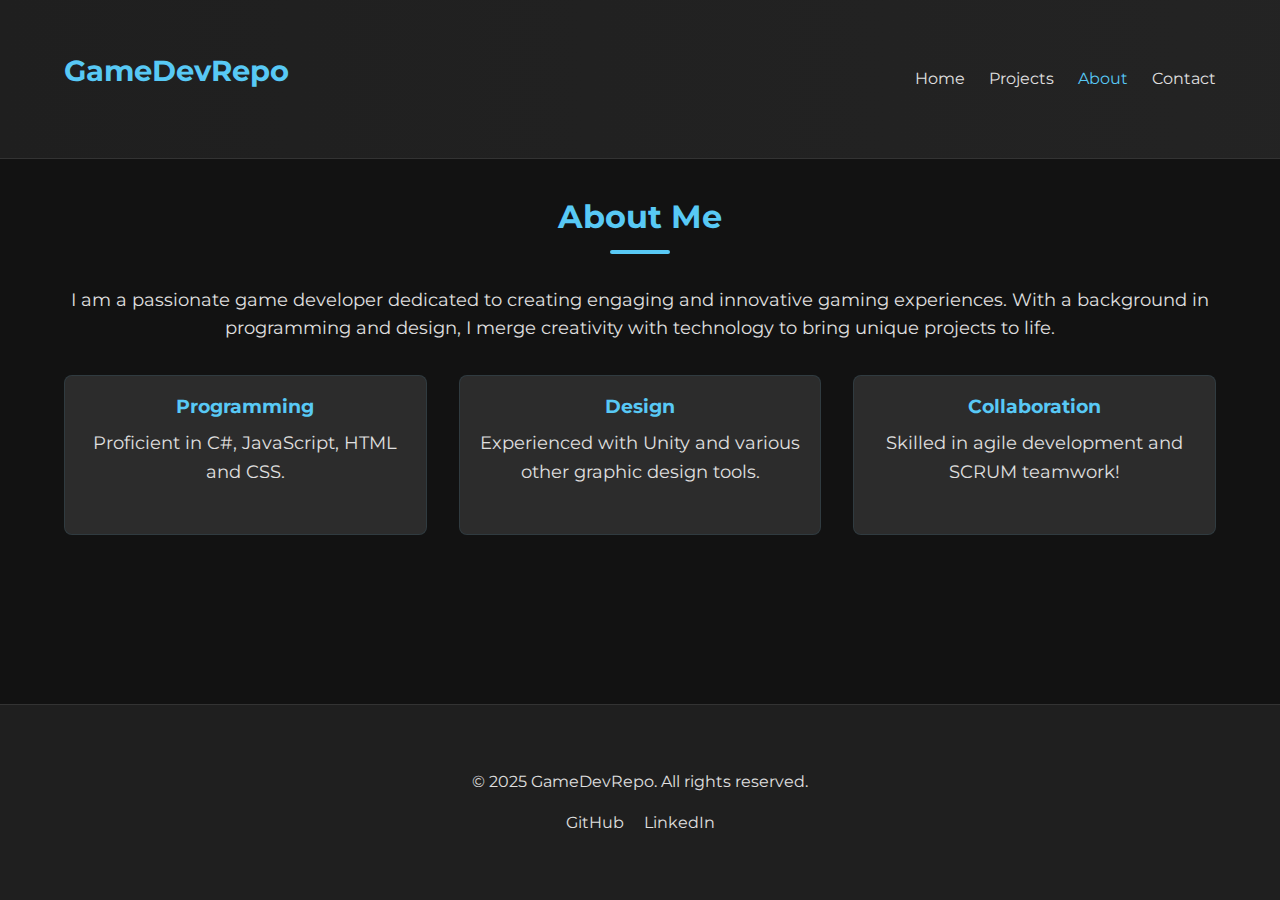
<file: about.html>
<!DOCTYPE html>
<html lang="en">
<head>
  <meta charset="UTF-8" />
  <meta name="viewport" content="width=device-width, initial-scale=1.0" />
  <title>GameDevRepo🐈‍⬛ - About</title>
  <link href="https://fonts.googleapis.com/css2?family=Montserrat:wght@400;700&display=swap" rel="stylesheet" />
  <link rel="icon" href="/images/pfp.png" type="image/png">
  <link rel="stylesheet" href="styles.css" />
</head>
<body>
  <button id="back-to-top" class="back-to-top">↑</button>

  <!-- Header -->
  <header>
    <div class="container header-container">
      <h1 class="logo">GameDevRepo</h1>
      <nav>
        <ul>
          <li><a href="index.html" class="nav-link">Home</a></li>
          <li><a href="projects.html" class="nav-link">Projects</a></li>
          <li><a href="about.html" class="nav-link active">About</a></li>
          <li><a href="contact.html" class="nav-link">Contact</a></li>
        </ul>
      </nav>
    </div>
  </header>

  <!-- About Section -->
  <section id="about">
    <div class="container">
      <h2 class="section-title">About Me</h2>
      <p>
        I am a passionate game developer dedicated to creating engaging and innovative gaming experiences.
        With a background in programming and design, I merge creativity with technology to bring unique projects to life.
      </p>
      <div class="skills">
        <div class="skill">
          <h3>Programming</h3>
          <p>Proficient in C#, JavaScript, HTML and CSS.</p>
        </div>
        <div class="skill">
          <h3>Design</h3>
          <p>Experienced with Unity and various other graphic design tools.</p>
        </div>
        <div class="skill">
          <h3>Collaboration</h3>
          <p>Skilled in agile development and SCRUM teamwork!</p>
        </div>
      </div>
    </div>
  </section>

  <!-- Footer -->
  <footer>
    <div class="container footer-container">
      <p>&copy; 2025 GameDevRepo. All rights reserved.</p>
      <div class="social">
        <a href="https://github.com/S0ra-0-0" target="_blank">GitHub</a>
        <a href="https://www.linkedin.com/in/jasper-van-dongen-a59032388/" target="_blank">LinkedIn</a>
      </div>
    </div>
  </footer>
  <script src="features.js"></script>
</body>
</html>
</file>
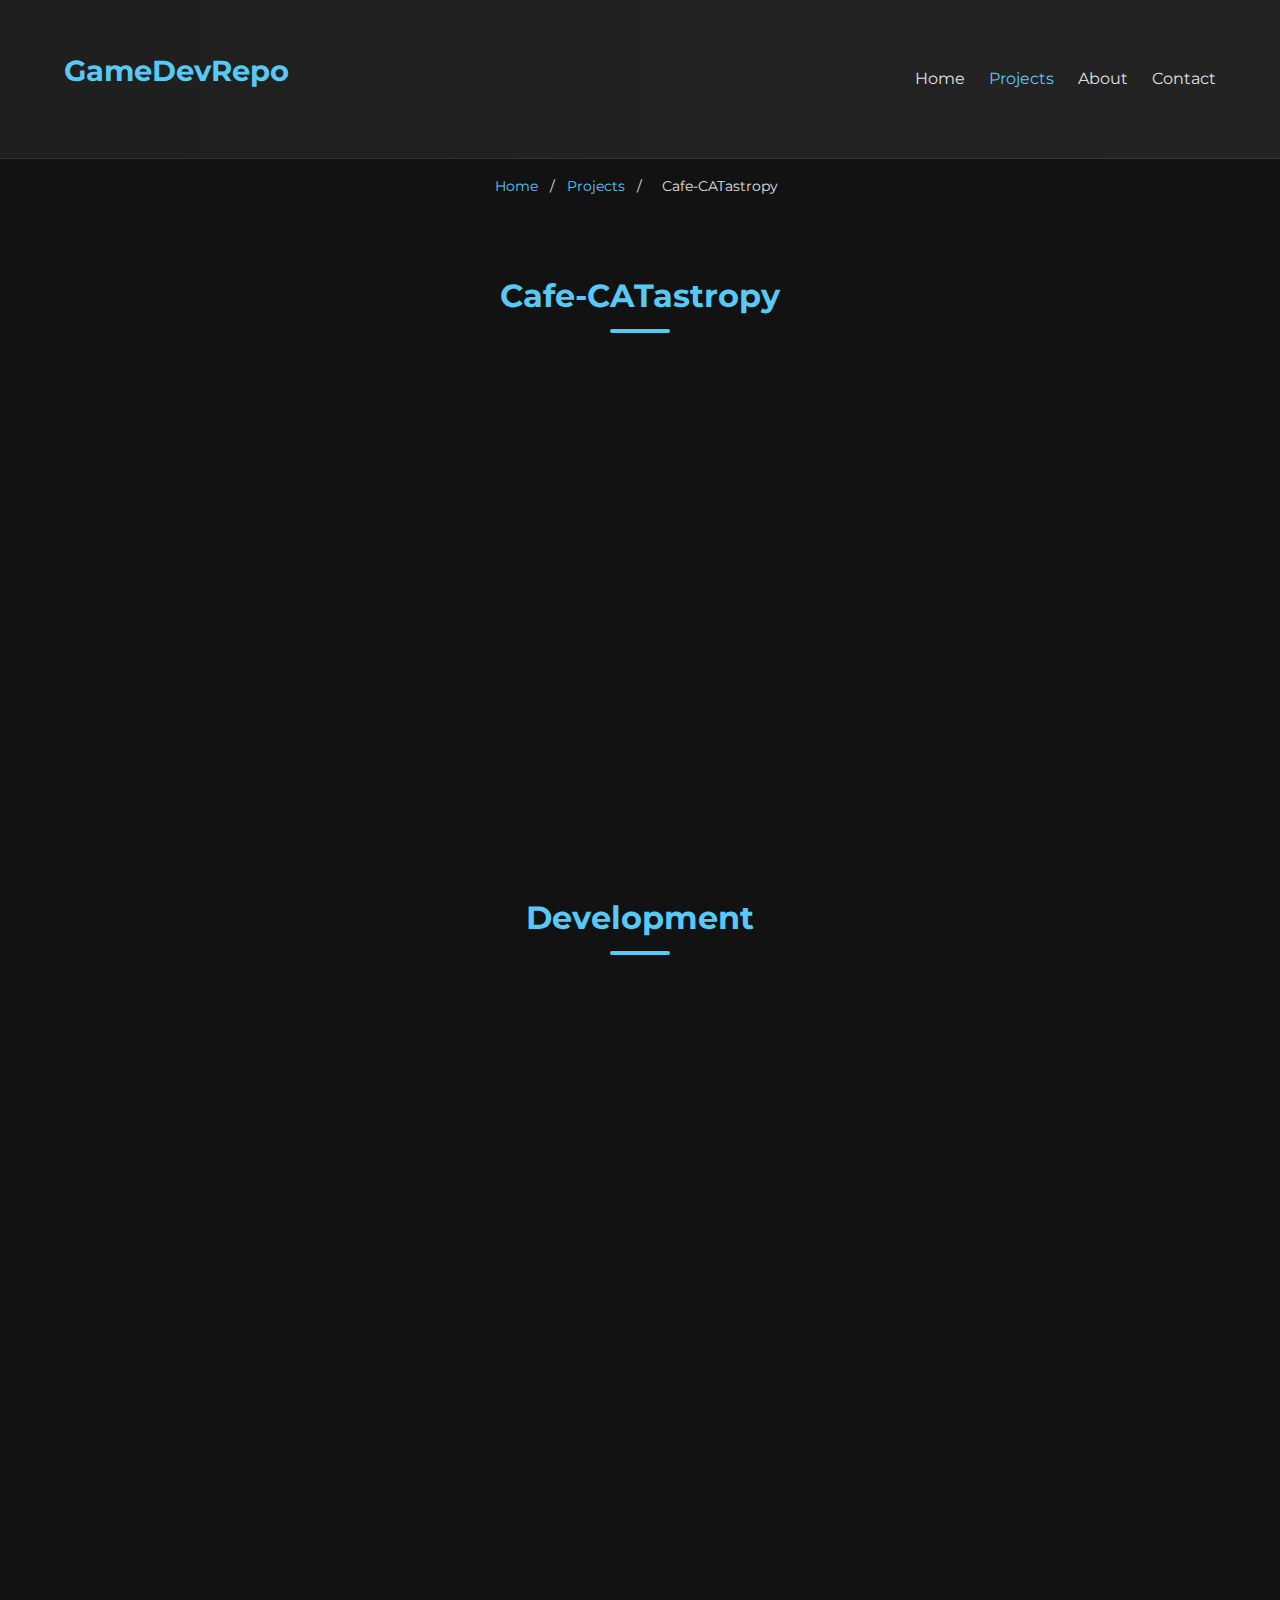
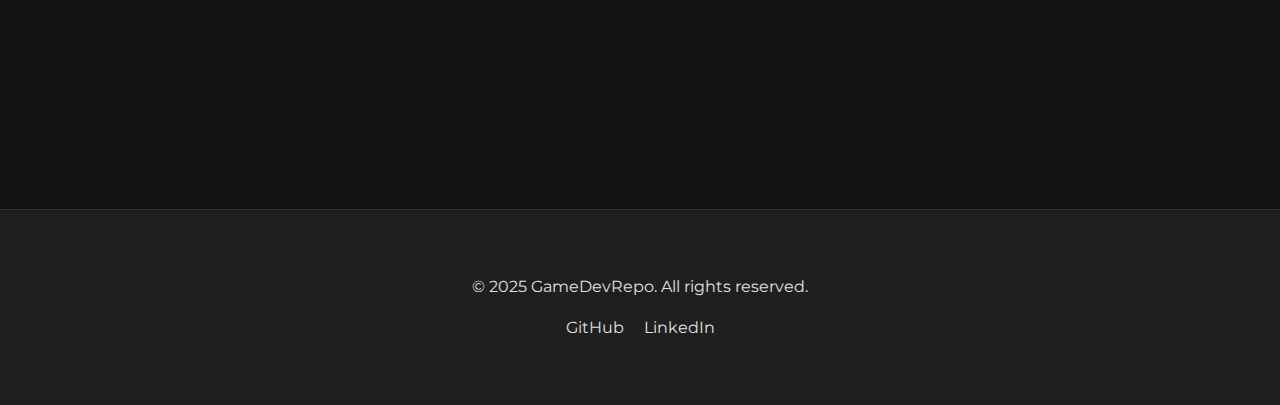
<file: Cat-Catastropy.html>
<!DOCTYPE html>
<html lang="en">
<head>
  <meta charset="UTF-8" />
  <meta name="viewport" content="width=device-width, initial-scale=1.0" />
  <title>Cat-Catastropy</title>
  <link href="https://fonts.googleapis.com/css2?family=Montserrat:wght@400;700&display=swap" rel="stylesheet" />
  <link rel="icon" href="/images/pfp.png" type="image/png">
  <link rel="stylesheet" href="styles.css" />
</head>
<body>
  <button id="back-to-top" class="back-to-top">↑</button>

  <!-- Header -->
  <header>
    <div class="container header-container">
      <h1 class="logo">GameDevRepo</h1>
      <nav>
        <ul>
          <li><a href="index.html" class="nav-link">Home</a></li>
          <li><a href="projects.html" class="nav-link active">Projects</a></li>
          <li><a href="about.html" class="nav-link">About</a></li>
          <li><a href="contact.html" class="nav-link">Contact</a></li>
        </ul>
      </nav>
    </div>
  </header>

  <!-- Breadcrumb -->
  <div class="breadcrumb">
    <a href="index.html">Home</a> <span>/</span> <a href="projects.html">Projects</a> <span>/</span> <span>Cafe-CATastropy</span>
  </div>

  <!-- About Section -->
  <section id="Cafe-CATastropy">
    <div class="container">
      <h2 class="section-title">Cafe-CATastropy</h2>
      <div class="about-content about-grid">
        <div class="about-image" style="overflow:hidden; border-radius:12px;">
          <img src="images/adfasdfa.png" alt="Cafe-CATastropy Screenshot" style="width:100%; height:auto; display:block; object-fit:cover;">
        </div>

        <div class="about-text">
          <h3>Overview</h3>
          <p><strong>Game Title:</strong> Cafe-CATastropy</p>
          <p><strong>Genre:</strong> Local Co-op · Party · Casual</p>
          <p><strong>Team Size:</strong> 2 Developers, 3 Artists</p>
          <p><strong>Description</strong> — A hectic 2-player local co-op inspired by Overcooked. Deliver as many orders as you can before the timer runs out. Work together, manage chaos, and score high!</p>

          <div class="features">
            <h4>Key features</h4>
            <ul class="features-list">
              <li>Local co-op for 2 players</li>
              <li>Unique cats with distinct characteristics</li>
              <li>Multiple kitchen layouts & increasing challenge</li>
              <li>Fast-paced, chaotic gameplay</li>
            </ul>
          </div>

          <div class="links">
            <a class="btn" href="https://mmispot.itch.io/cafe-catastrophy" target="_blank">Play on Itch</a>
            <a class="btn btn-outline" href="https://github.com/S0ra-0-0/Cafe-CATastropy" target="_blank">View on GitHub</a>
          </div>
        </div> <!-- .about-text -->
      </div> <!-- .about-content -->
    </div> <!-- .container -->
  </section>

  <!-- Development / Process Section (full-bleed) -->
  <section id="development" class="full-bleed">
    <div class="dev-inner container">
      <h2 class="section-title">Development</h2>
      <div class="process-grid">
        <article class="process-item">
          <div class="process-image">
            <img src="images/Untitled diagram-2025-12-04-103751.png" alt="Prototyping screenshot">
          </div>
          <div class="process-text">
            <h3>Prototyping & Technical design</h3>
            <p>I started with quick paper and digital prototypes to lock down the core loop: pick up, deliver, and juggle orders under time pressure. Early playtests focused on balancing pace and player roles so two people feel equally involved.</p>

            <p>Key focus areas: rapid iteration, clear feedback, and making failure feel fun. Many features were cut or simplified after prototype sessions to keep the game snappy and easily accessible.</p>
          </div>
        </article>

        <article class="process-item reverse">
          <div class="process-image">
            <img src="images/Cat.png" alt="Tools and workflow screenshot">
          </div>
          <div class="process-text">
            <h3>Custom Cat Movement System</h3>
            <p>I created custom movement system for the Cat Enemies using a combination of Unity's NavMesh for pathfinding and rigidbody physics for smooth movement. This allowed the cats to navigate the kitchen environment intelligently while maintaining a playful and dynamic feel.</p>
            <p>They also have a complex state-machine behind their behavior to keep track of all their different actions.</p>
          </div>
        </article>
      </div>
    </div>
  </section>

  <!-- Footer -->
  <footer>
    <div class="container footer-container">
      <p>&copy; 2025 GameDevRepo. All rights reserved.</p>
      <div class="social">
        <a href="https://github.com/S0ra-0-0" target="_blank">GitHub</a>
        <a href="https://www.linkedin.com/in/jasper-van-dongen-a59032388/" target="_blank">LinkedIn</a>
      </div>
    </div>
  </footer>
  <script src="features.js"></script>
</body>
</html>
</file>
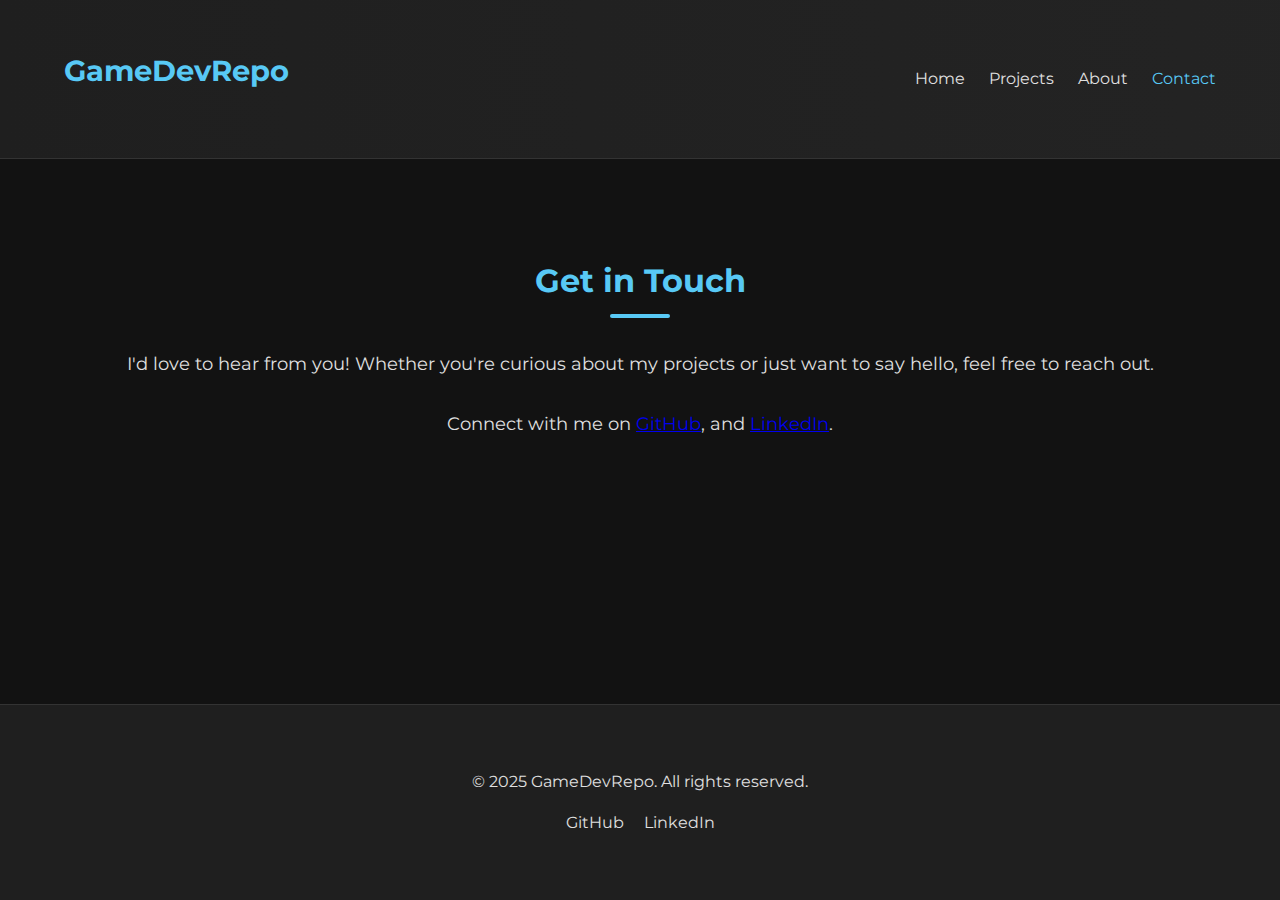
<file: contact.html>
<!DOCTYPE html>
<html lang="en">
<head>
  <meta charset="UTF-8" />
  <meta name="viewport" content="width=device-width, initial-scale=1.0" />
  <title>GameDevRepo🐈‍⬛ - Contact</title>
  <link href="https://fonts.googleapis.com/css2?family=Montserrat:wght@400;700&display=swap" rel="stylesheet" />
  <link rel="icon" href="/images/pfp.png" type="image/png">
  <link rel="stylesheet" href="styles.css" />
</head>
<body>
  <button id="back-to-top" class="back-to-top">↑</button>

  <!-- Header -->
  <header>
    <div class="container header-container">
      <h1 class="logo">GameDevRepo</h1>
      <nav>
        <ul>
          <li><a href="index.html" class="nav-link">Home</a></li>
          <li><a href="projects.html" class="nav-link">Projects</a></li>
          <li><a href="about.html" class="nav-link">About</a></li>
          <li><a href="contact.html" class="nav-link active">Contact</a></li>
        </ul>
      </nav>
    </div>
  </header>

  <!-- Contact Section -->
  <section id="contact">
    <div class="container">
      <h2 class="section-title">Get in Touch</h2>
      <p>
        I'd love to hear from you! Whether you're curious about my projects or just want to say hello, feel free to reach out.
      </p>
      <div class="contact-info">
        <!-- <p><strong>Email:</strong> <a href="mailto:240339@student.glu.nl">240339@student.glu.nl</a></p> -->
      </div>
      <p>
        Connect with me on <a href="https://github.com/S0ra-0-0" target="_blank">GitHub</a>, and <a href="https://www.linkedin.com/in/jasper-van-dongen-a59032388/" target="_blank">LinkedIn</a>.
      </p>
    </div>
  </section>

  <!-- Footer -->
  <footer>
    <div class="container footer-container">
      <p>&copy; 2025 GameDevRepo. All rights reserved.</p>
      <div class="social">
        <a href="https://github.com/S0ra-0-0" target="_blank">GitHub</a>
        <a href="https://www.linkedin.com/in/jasper-van-dongen-a59032388/" target="_blank">LinkedIn</a>
      </div>
    </div>
  </footer>
  <script src="features.js"></script>
</body>
</html>
</file>
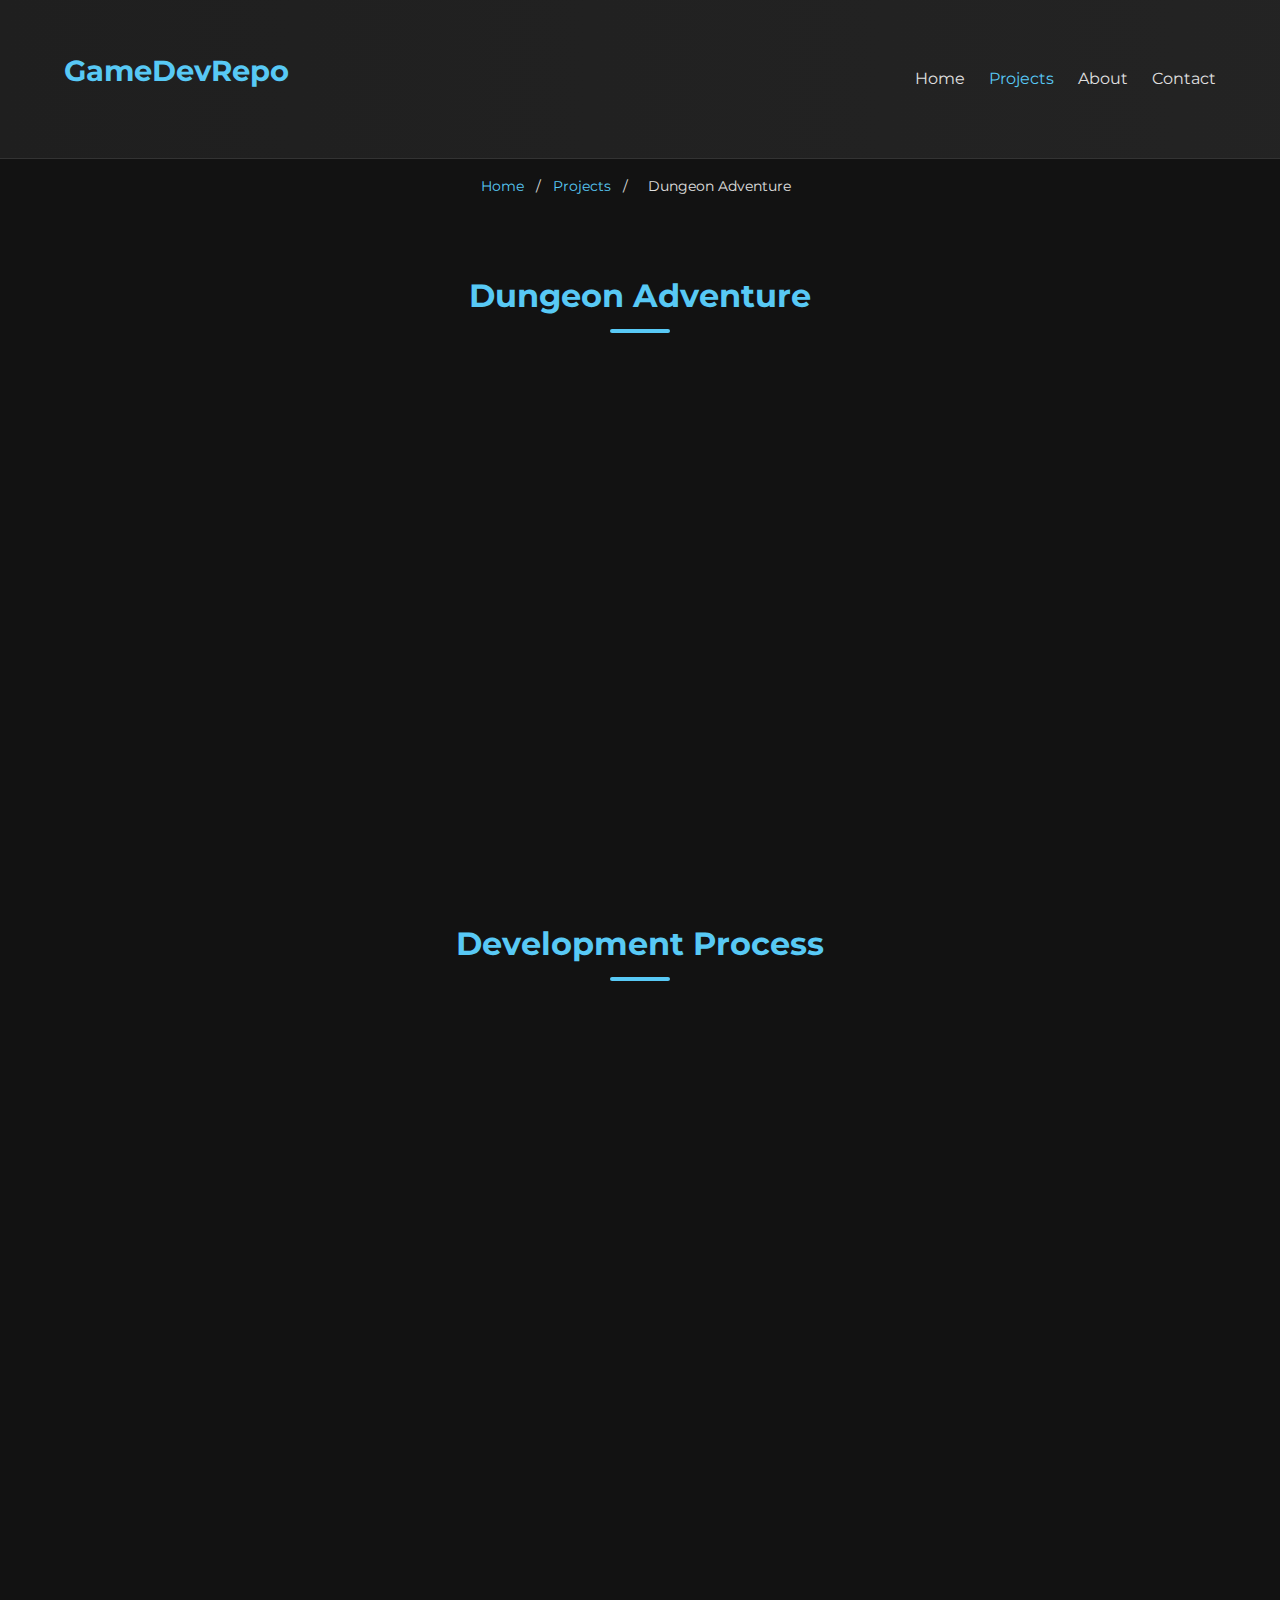
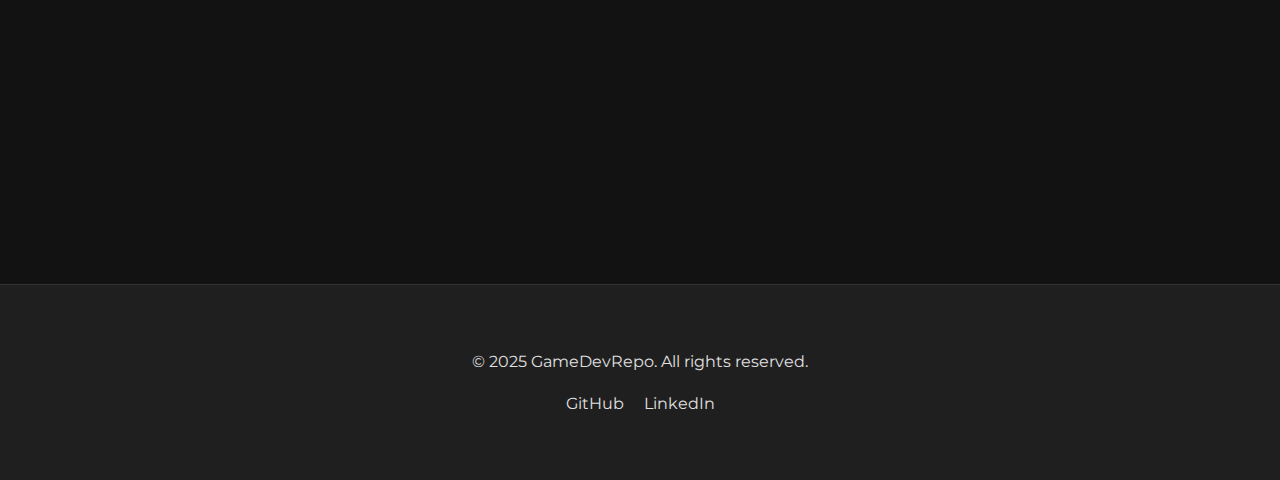
<file: Dungeon-Crawler.html>
<!DOCTYPE html>
<html lang="en">
<head>
  <meta charset="UTF-8" />
  <meta name="viewport" content="width=device-width, initial-scale=1.0" />
  <title>Cat-Catastropy</title>
  <link href="https://fonts.googleapis.com/css2?family=Montserrat:wght@400;700&display=swap" rel="stylesheet" />
  <link rel="icon" href="/images/pfp.png" type="image/png">
  <link rel="stylesheet" href="styles.css" />
</head>
<body>
  <button id="back-to-top" class="back-to-top">↑</button>

  <!-- Header -->
  <header>
    <div class="container header-container">
      <h1 class="logo">GameDevRepo</h1>
      <nav>
        <ul>
          <li><a href="index.html" class="nav-link">Home</a></li>
          <li><a href="projects.html" class="nav-link active">Projects</a></li>
          <li><a href="about.html" class="nav-link">About</a></li>
          <li><a href="contact.html" class="nav-link">Contact</a></li>
        </ul>
      </nav>
    </div>
  </header>

  <!-- Breadcrumb -->
  <div class="breadcrumb">
    <a href="index.html">Home</a> <span>/</span> <a href="projects.html">Projects</a> <span>/</span> <span>Dungeon Adventure</span>
  </div>

  <!-- About Section -->
  <section id="Dungeon-Crawler">
    <div class="container">
      <h2 class="section-title">Dungeon Adventure</h2>
      <div class="about-content about-grid">
        <div class="about-image" style="overflow:hidden; border-radius:12px;">
          <img src="images/CaYNlQ.png" alt="Dungeon Adventure Screenshot" style="width:100%; height:auto; display:block; object-fit:cover;">
        </div>

        <div class="about-text">
          <h3>Overview</h3>
          <p><strong>Game Title:</strong> Dungeon Adventure</p>
          <p><strong>Genre:</strong> Dungeon Crawler · Adventure · RPG</p>
          <p><strong>Team Size:</strong> 2 Developers, 1 Artist</p>
          <p><strong>Description</strong> — Dungeon Adventure is a game where you are sent into the Dungeon located near a kingdom called Pitamiscal. You are one of its loyal knights coming here to get... something. Will you succeed on your journey or will the Dungeon make you one of its own?</p>

          <div class="features">
            <h4>Key features</h4>
            <ul class="features-list">
              <li>Variety of enemies with unique behaviors</li>
              <li>Character progression and loot system</li>
              <li>Engaging combat mechanics</li>
            </ul>
          </div>

          <div class="links">
            <a class="btn" href="https://thijmen-smit.itch.io/dungeon-adventure" target="_blank">Play on Itch</a>
            <a class="btn btn-outline" href="https://github.com/S0ra-0-0/HLO-Poki-Dungeon-Crawler" target="_blank">View on GitHub</a>
          </div>
        </div> <!-- .about-text -->
      </div> <!-- .about-content -->
    </div> <!-- .container -->
  </section>

  <!-- Development / Process Section (full-bleed) -->
  <section id="development" class="full-bleed">
    <div class="dev-inner container">
      <h2 class="section-title light-text">Development Process</h2>

      <div class="process-grid">
        <div class="process-item">
          <div class="process-image">
            <img src="images/GoblinKey.png" alt="Prototyping screenshot">
          </div>
          <div class="process-text">
            <h3>International collaboration</h3>
            <p>This project was developed through a collaborative effort from our team which included students from South-Korea, bringing diverse perspectives and extra challenges to the development process.</p>
            <p>It was a project specificly for the platform Poki, this came with the unique challenge of making the game compatible and accessible for such a younger audience.</p>

          </div>
        </div>

        <div class="process-item">
          <div class="process-image">
            <img src="Vids/shield.gif" alt="Tools and workflow screenshot">
            
          </div>
          <div class="process-text">
            <h3>Player + Enemy Development</h3>
            <p>For this project, I was responsible for implementing both the player character and various enemy types. This involved creating movement mechanics, attack patterns, and health systems to ensure engaging combat interactions.</p>
            <p>I focused on making the player controls responsive and intuitive, while also designing enemies that fit with the vision and audience of the game platform.</p>
          </div>
        </div>
      </div>
    </div>
    
  </section>

  <!-- Footer -->
  <footer>
    <div class="container footer-container">
      <p>&copy; 2025 GameDevRepo. All rights reserved.</p>
      <div class="social">
        <a href="https://github.com/S0ra-0-0" target="_blank">GitHub</a>
        <a href="https://www.linkedin.com/in/jasper-van-dongen-a59032388/" target="_blank">LinkedIn</a>
      </div>
    </div>
  </footer>
  <script src="features.js"></script>
</body>
</html>
</file>
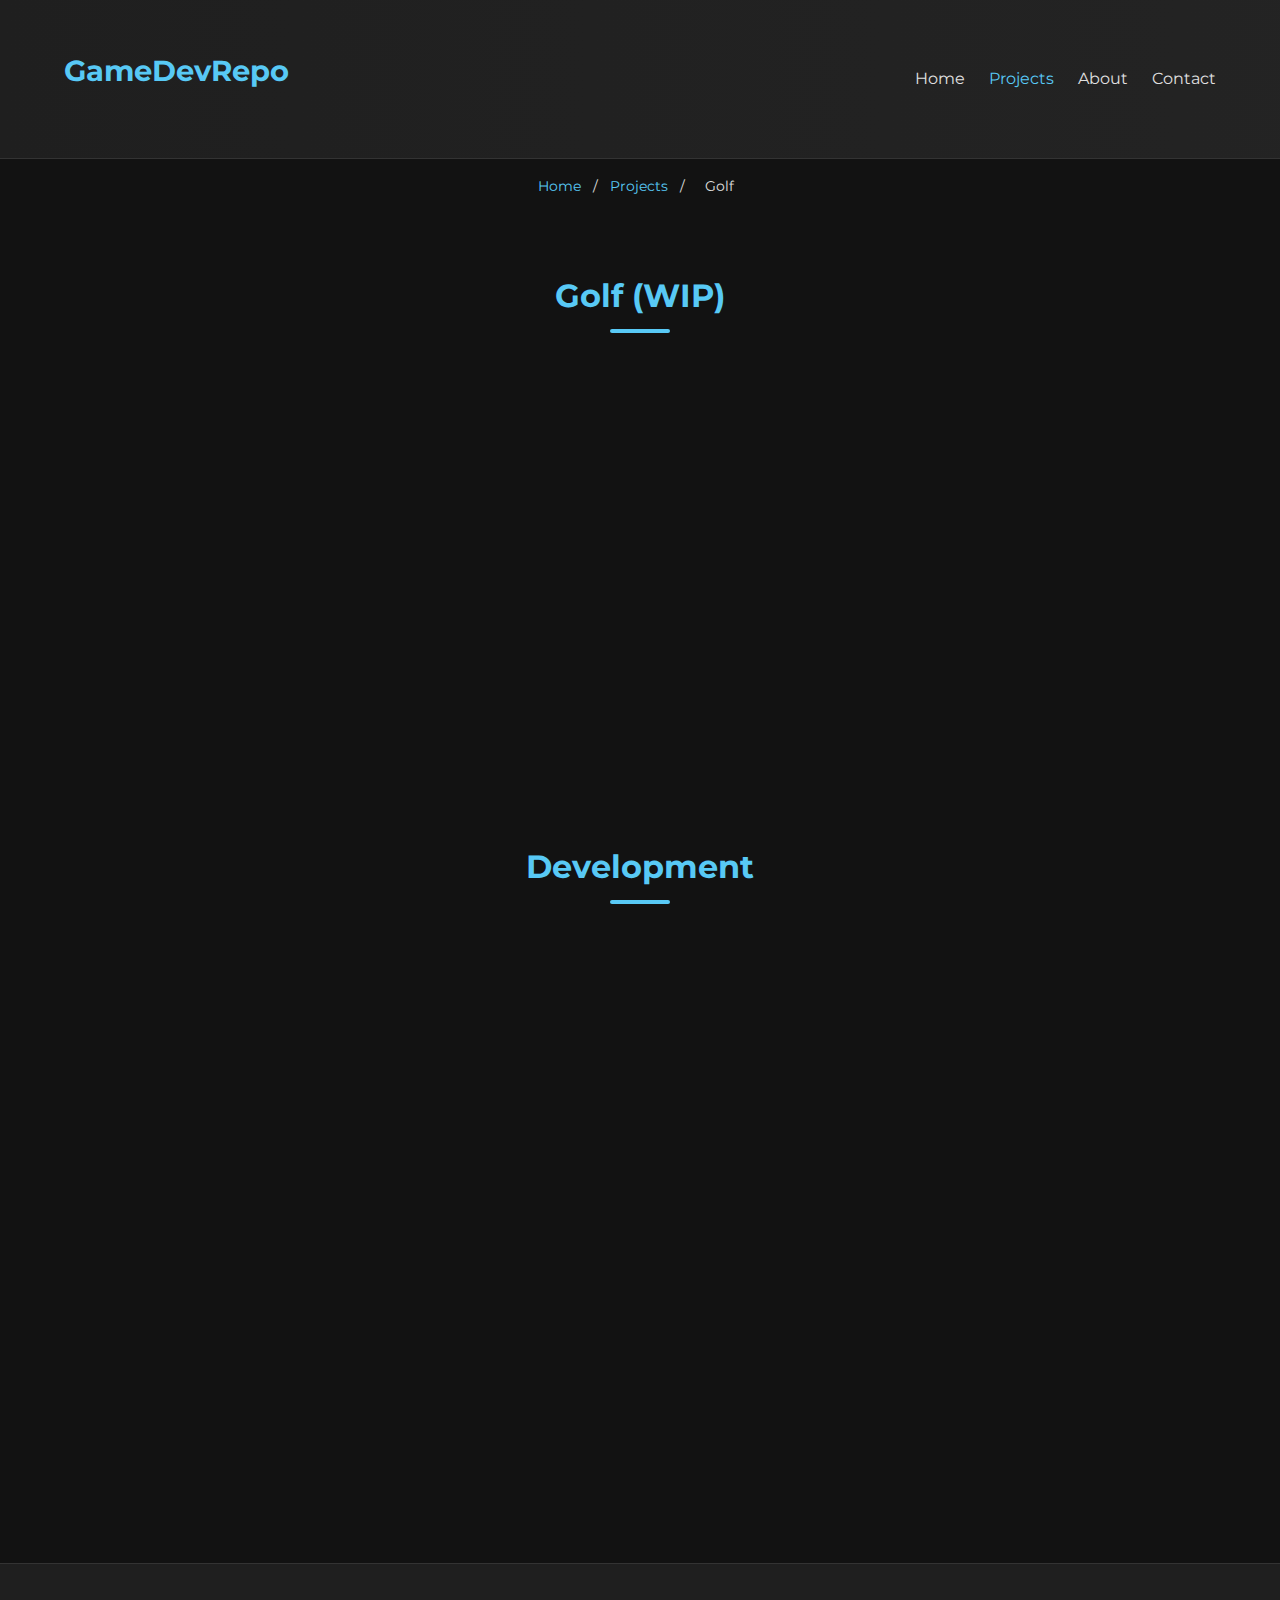
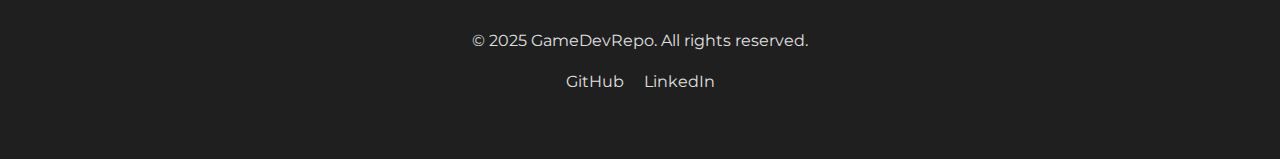
<file: golf.html>
<!DOCTYPE html>
<html lang="en">
<head>
  <meta charset="UTF-8" />
  <meta name="viewport" content="width=device-width, initial-scale=1.0" />
  <title>Cat-Catastropy</title>
  <link href="https://fonts.googleapis.com/css2?family=Montserrat:wght@400;700&display=swap" rel="stylesheet" />
  <link rel="icon" href="/images/pfp.png" type="image/png">
  <link rel="stylesheet" href="styles.css" />
</head>
<body>
  <button id="back-to-top" class="back-to-top">↑</button>

  <!-- Header -->
  <header>
    <div class="container header-container">
      <h1 class="logo">GameDevRepo</h1>
      <nav>
        <ul>
          <li><a href="index.html" class="nav-link">Home</a></li>
          <li><a href="projects.html" class="nav-link active">Projects</a></li>
          <li><a href="about.html" class="nav-link">About</a></li>
          <li><a href="contact.html" class="nav-link">Contact</a></li>
        </ul>
      </nav>
    </div>
  </header>

  <!-- Breadcrumb -->
  <div class="breadcrumb">
    <a href="index.html">Home</a> <span>/</span> <a href="projects.html">Projects</a> <span>/</span> <span>Golf</span>
  </div>

  <!-- About Section -->
  <section id="Golf">
    <div class="container">
      <h2 class="section-title">Golf (WIP)</h2>
      <div class="about-content about-grid">
        <div class="about-image" style="overflow:hidden; border-radius:12px;">
          <img src="images/Screenshot 2025-11-05 112439.png" alt="Golf Screenshot" style="width:100%; height:auto; display:block; object-fit:cover;">
        </div>

        <div class="about-text">
          <h3>Overview</h3>
          <p><strong>Game Title:</strong> Golf</p>
          <p><strong>Genre:</strong> Co-op · Party · Casual</p>
          <p><strong>Team Size:</strong> 1 Developer</p>
          <p><strong>Description</strong> A hectic 2-player multiplayer party game where players compete in a chaotic golf environment.</p>

          <div class="features">
            <h4>Key features</h4>
            <ul class="features-list">
              <li>Local co-op for 1-4 players</li>
              <li>Multiple golf course layouts & increasing challenge</li>
              <li>Fast-paced, chaotic gameplay</li>
            </ul>
          </div>

          <div class="links">
            <a class="btn" href="https://mmispot.itch.io/golf" target="_blank">Play on Itch</a> <!-- Change to correct itch link -->
            <a class="btn btn-outline" href="https://github.com/S0ra-0-0/Cafe-CATastropy" target="_blank">View on GitHub</a> <!-- Change to correct github link -->
          </div>
        </div> <!-- .about-text -->
      </div> <!-- .about-content -->
    </div> <!-- .container -->
  </section>

  <!-- Development / Process Section (full-bleed) -->
  <section id="development" class="full-bleed">
    <div class="dev-inner container">
      <h2 class="section-title">Development</h2>
      <div class="process-grid">
        <article class="process-item">
          <div class="process-image">
            <img src="images/Screenshot 2025-12-09 145337.png" alt="Prototyping screenshot">
          </div>
          <div class="process-text">
            <h3>PlaceHolder</h3>
          </div>
        </article>

        <article class="process-item reverse">
          <div class="process-image">
            <img src="images/Cat.png" alt="Tools and workflow screenshot">
          </div>
          <div class="process-text">
            <h3>PlaceHolder</h3>
          </div>
        </article>
      </div>
    </div>
  </section>

  <!-- Footer -->
  <footer>
    <div class="container footer-container">
      <p>&copy; 2025 GameDevRepo. All rights reserved.</p>
      <div class="social">
        <a href="https://github.com/S0ra-0-0" target="_blank">GitHub</a>
        <a href="https://www.linkedin.com/in/jasper-van-dongen-a59032388/" target="_blank">LinkedIn</a>
      </div>
    </div>
  </footer>
  <script src="features.js"></script>
</body>
</html>
</file>
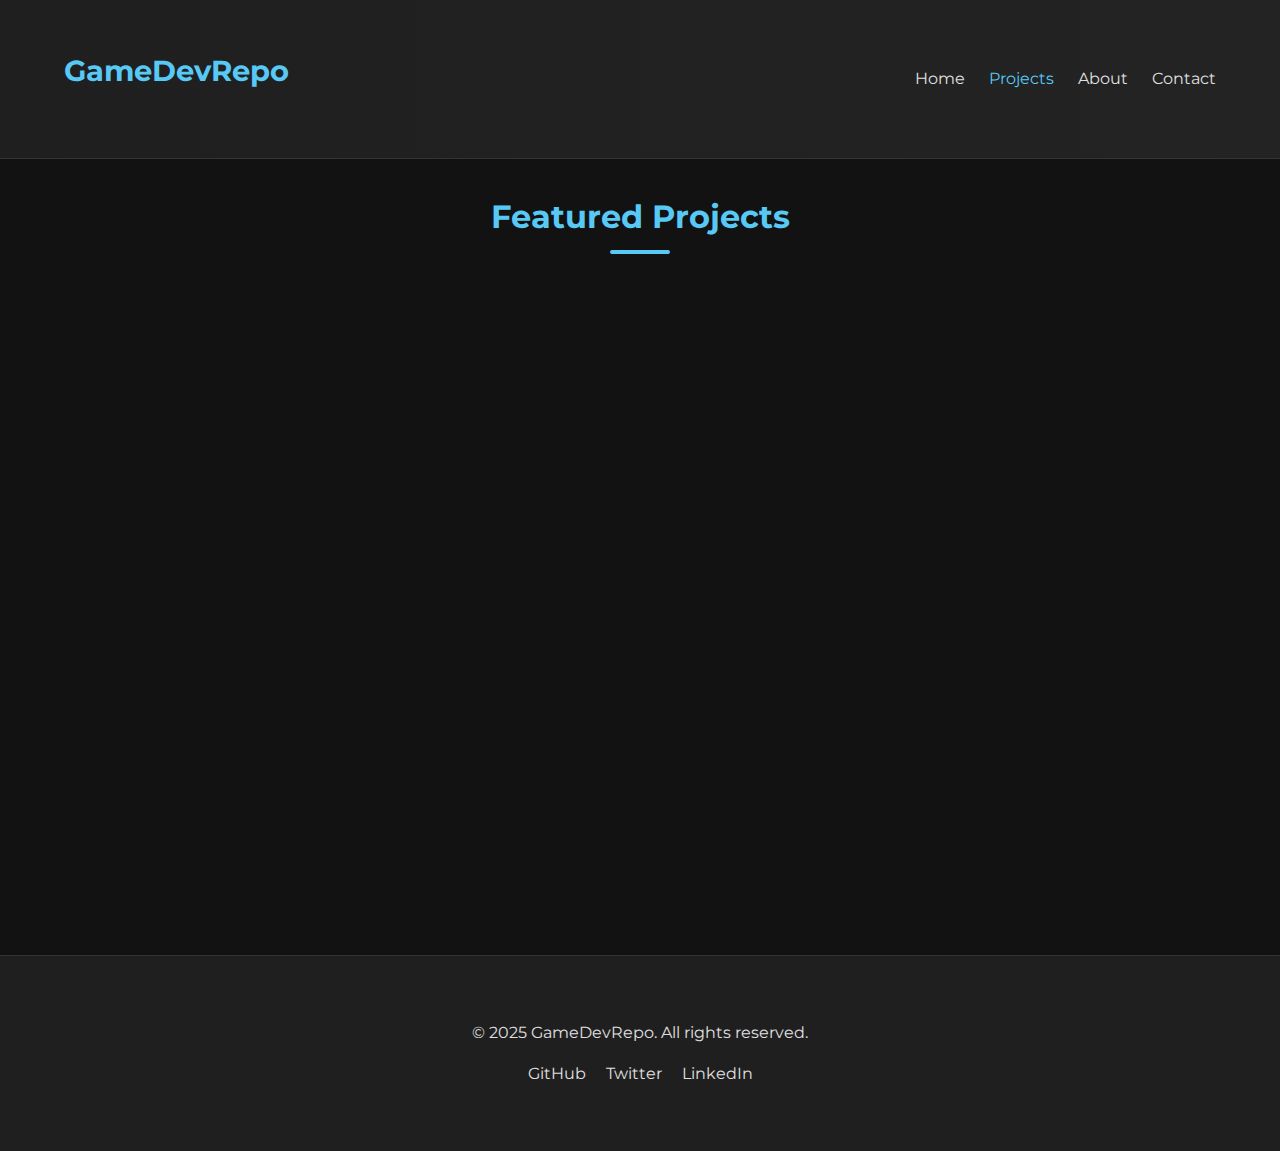
<file: projects.html>
<!DOCTYPE html>
<html lang="en">

<head>
  <meta charset="UTF-8" />
  <meta name="viewport" content="width=device-width, initial-scale=1.0" />
  <title>GameDevRepo🐈‍⬛ - Projects</title>
  <link href="https://fonts.googleapis.com/css2?family=Montserrat:wght@400;700&display=swap" rel="stylesheet" />
  <link rel="icon" href="/images/pfp.png" type="image/png">
  <link rel="stylesheet" href="styles.css" />
</head>

<body>
  <button id="back-to-top" class="back-to-top">↑</button>

  <!-- Header -->
  <header>
    <div class="container header-container">
      <h1 class="logo">GameDevRepo</h1>
      <nav>
        <ul>
          <li><a href="index.html" class="nav-link">Home</a></li>
          <li><a href="projects.html" class="nav-link active">Projects</a></li>
          <li><a href="about.html" class="nav-link">About</a></li>
          <li><a href="contact.html" class="nav-link">Contact</a></li>
        </ul>
      </nav>
    </div>
  </header>

  <!-- Projects Section -->
  <section id="projects">
    <div class="container">
      <h2 class="section-title">Featured Projects</h2>

      <div class="project-grid">
        <article class="project">
          <div class="project-picture" style="overflow:hidden; border-radius:12px;">
          <img src="images/adfasdfa.png" alt="Cafe-CATastropy Screenshot" style="width:100%; height:auto; display:block; object-fit:cover;">
          </div>
          <h3><a href="Cat-Catastropy.html" class="nav-link">Cafe-CATastropy</a></h3>
          <p>A 2 player local co-op game inspired by Overcooked, where the main goal is to deliver as many orders as possible before the timer runs out! Featuring a SHINY split kitchen and a group of unruly cats with a penchant for chaos, 2 players must work together to get the highest score while keeping their food (and themselves) intact..</p>
          <a href="https://mmispot.itch.io/cafe-catastrophy" target="_blank">Play on Itch</a>
          <br><br>
          <a href="https://github.com/S0ra-0-0/Cafe-CATastropy" target="_blank">View on GitHub</a>
        </article>
        <article class="project">
          <div class="project-picture">
            <img src="images/Screenshot 2025-11-05 112439.png" alt="Project 1 Picture">
          </div>
          <a href="golf.html" class="nav-link"><h3>Golf (WIP)</h3></a>
          <p>Golf is a short fun game to play with group of friends to expierience some chaotic fun!</p>
          <a href="https://github.com/GLU-CSD/twinstick-pluimveehouders" target="_blank">View on GitHub</a>
        </article>
        <article class="project">
           <div class="project-picture">
            <img src="images/CaYNlQ.png" alt="Project 1 Picture">
          </div>

          <h3><a href="Dungeon-Crawler.html" class="nav-link">HLO-Poki-Dungeon-Crawler</a></h3>
          <p>Dungeon Adventure is a game where you are sent into the Dungeon located near a kingdom called Pitamiscal. You are one of its loyal knights coming here to get... something. Will you succeed on your journey or will the Dungeon make you one of its own?</p>
          <a href="https://thijmen-smit.itch.io/dungeon-adventure" target="_blank">Play on Itch</a>
          <br><br>
          <a href="https://github.com/S0ra-0-0/HLO-Poki-Dungeon-Crawler" target="_blank">View on GitHub</a>
        </article>
      </div>
    </div>
  </section>

  <!-- Footer -->
  <footer>
    <div class="container footer-container">
      <p>&copy; 2025 GameDevRepo. All rights reserved.</p>
      <div class="social">
        <a href="https://github.com/JaspervanDongen" target="_blank">GitHub</a>
        <a href="#" target="_blank">Twitter</a>
        <a href="#" target="_blank">LinkedIn</a>
      </div>
    </div>
  </footer>
  <script src="features.js"></script>
</body>

</html>
</file>
<file: styles.css>
/* Reset & Base Styles */
* {
    margin: 0;
    padding: 0;
    box-sizing: border-box;
}


body {
    font-family: 'Montserrat', sans-serif;
    background-color: #121212;
    color: #e0e0e0;
    line-height: 1.6;
    overflow-x: hidden;
    min-height: 100vh;  /* Ensure the body takes up the entire height of the viewport */
    display: flex;
    flex-direction: column;
}

/* Container */
.container {
    width: 90%;
    max-width: 1200px;
    margin: 0 auto;
    padding: 2rem 0;
}

/* Header with Animated Gradient Background */
header {
    background: linear-gradient(270deg, var(--bg-secondary), var(--bg-tertiary), var(--bg-secondary));
    background-size: 600% 600%;
    animation: gradientAnimation 8s ease infinite;
    padding: 1rem 0;
    border-bottom: 1px solid var(--border-color);
    position: sticky;
    top: 0;
    z-index: 100;
}

@keyframes gradientAnimation {
    0% {
        background-position: 0% 50%;
    }

    50% {
        background-position: 100% 50%;
    }

    100% {
        background-position: 0% 50%;
    }
}

.header-container {
    display: flex;
    justify-content: space-between;
    align-items: center;
}

.logo {
    font-size: 1.8rem;
    font-weight: bold;
    color: var(--text-accent);
    animation: slideIn 1s ease-out forwards;
}

nav ul {
    list-style: none;
    display: flex;
}

nav ul li {
    margin-left: 1.5rem;
}

.nav-link {
    text-decoration: none;
    color: var(--text-primary);
    transition: color 0.3s ease, transform 0.3s ease;
}

.nav-link:hover,
.nav-link.active {
    color: #58c9f5;
    transform: translateY(-2px);
}

/* Speech Bubble Styles */
.speech-bubble {
    position: relative;
    max-width: 400px;
    margin: 50px auto;
    padding: 20px;
    background-color: var(--bg-secondary);
    border-radius: 20px;
    box-shadow: 0 0 10px rgba(0, 0, 0, 0.6);
    color: var(--text-primary);
    font-family: 'Montserrat', sans-serif;
}

.speech-bubble::before {
    content: '';
    position: absolute;
    bottom: -20px;
    left: 20px;
    width: 0;
    height: 0;
    border-left: 20px solid transparent;
    border-right: 20px solid transparent;
    border-top: 20px solid #1f1f1f;
}

.speech-content {
    animation: fadeInUp 1s ease-out;
}

h1,
h2,
p {
    margin-bottom: 1rem;
}

.link {
    color: #58c9f5;
    text-decoration: underline;
    font-weight: bold;
}

.link:hover {
    color: #58c9f5;
}

/* Animation for fading in the speech bubble */
@keyframes fadeInUp {
    0% {
        opacity: 0;
        transform: translateY(20px);
    }

    100% {
        opacity: 1;
        transform: translateY(0);
    }
}

/* Section Title with Underline */
.section-title {
    text-align: center;
    margin-bottom: 2rem;
    font-size: 2rem;
    color: var(--text-accent);
    position: relative;
}

.section-title::after {
    content: '';
    width: 60px;
    height: 4px;
    background-color: var(--text-accent);
    display: block;
    margin: 0.5rem auto 0;
    border-radius: 2px;
}

/* Stats Section */
.stats-section {
    display: grid;
    grid-template-columns: repeat(auto-fit, minmax(150px, 1fr));
    gap: 2rem;
    margin: 2rem 0 3rem 0;
    padding: 2rem;
    background: rgba(88, 201, 245, 0.05);
    border-radius: 12px;
    border: 1px solid rgba(88, 201, 245, 0.1);
}

.stat {
    text-align: center;
    animation: slideInUp 0.6s ease forwards;
    opacity: 0;
}

.stat:nth-child(1) { animation-delay: 0.3s; }
.stat:nth-child(2) { animation-delay: 0.4s; }
.stat:nth-child(3) { animation-delay: 0.5s; }

.stat-number {
    font-size: 2.5rem;
    font-weight: 700;
    color: var(--text-accent);
    margin-bottom: 0.5rem;
}

.stat-label {
    font-size: 1rem;
    color: var(--text-primary);
    font-weight: 600;
}

/* Project & Blog Grids */
.project-grid,
.blog-grid {
    display: grid;
    grid-template-columns: repeat(auto-fit, minmax(280px, 1fr));
    gap: 2rem;
}

.project,
.blog-post {
    background-color: #2c2c2c;
    padding: 1.5rem;
    border-radius: 8px;
    transition: transform 0.3s ease, box-shadow 0.3s ease, background-color 0.3s ease;
    opacity: 0;
    animation: fadeInUp 0.8s forwards;
    border: 1px solid rgba(88, 201, 245, 0.1);
}

.project:nth-child(1) { animation-delay: 0.1s; }
.project:nth-child(2) { animation-delay: 0.2s; }
.project:nth-child(3) { animation-delay: 0.3s; }

.project:hover,
.blog-post:hover {
    transform: translateY(-8px);
    box-shadow: 0 12px 24px rgba(88, 201, 245, 0.2);
    background-color: #323232;
    border-color: rgba(88, 201, 245, 0.3);
}

.project h3,
.blog-post h3 {
    margin-bottom: 1rem;
}

.project a,
.blog-post a {
    color: #58c9f5;
    text-decoration: none;
    font-weight: bold;
    transition: color 0.3s ease;
}

.project a:hover,
.blog-post a:hover {
    text-decoration: underline;
}

/* About Section */
#about p {
    text-align: center;
    margin-bottom: 2rem;
    font-size: 1.1rem;
}

.skills {
    display: flex;
    flex-wrap: wrap;
    justify-content: center;
    gap: 2rem;
}

.skill {
    background-color: #2c2c2c;
    padding: 1rem;
    border-radius: 8px;
    flex: 1 1 250px;
    text-align: center;
    transition: transform 0.3s ease, box-shadow 0.3s ease, background-color 0.3s ease;
    border: 1px solid rgba(88, 201, 245, 0.1);
}

.skill:hover {
    transform: translateY(-6px) scale(1.02);
    box-shadow: 0 12px 24px rgba(88, 201, 245, 0.15);
    background-color: #323232;
    border-color: rgba(88, 201, 245, 0.3);
}

.skill h3 {
    margin-bottom: 0.5rem;
    color: #58c9f5;
}

/* Contact Section (Info Display) */
#contact {
    padding: 4rem 0;
}

#contact p {
    text-align: center;
    margin-bottom: 1rem;
    font-size: 1.1rem;
}

.contact-info {
    text-align: center;
    margin: 2rem 0;
}

.contact-info p {
    font-size: 1.2rem;
    margin: 0.5rem 0;
}

.contact-info a {
    color: #58c9f5;
    text-decoration: none;
    transition: color 0.3s ease;
}

.contact-info a:hover {
    text-decoration: underline;
}

footer {
    background-color: var(--bg-secondary);
    padding: 2rem 0;
    text-align: center;
    border-top: 1px solid var(--border-color);
    margin-top: auto; /* Pushes the footer to the bottom */
}

.footer-container p {
    margin-bottom: 1rem;
}

footer .social a {
    color: var(--text-primary);
    margin: 0 0.5rem;
    text-decoration: none;
    transition: color 0.3s ease;
}

footer .social a:hover {
    color: #58c9f5;
}

/* Animations */
@keyframes fadeInDown {
    from {
        opacity: 0;
        transform: translateY(-20px);
    }

    to {
        opacity: 1;
        transform: translateY(0);
    }
}

@keyframes fadeInUp {
    from {
        opacity: 0;
        transform: translateY(20px);
    }

    to {
        opacity: 1;
        transform: translateY(0);
    }
}

@keyframes slideIn {
    from {
        opacity: 0;
        transform: translateX(-30px);
    }

    to {
        opacity: 1;
        transform: translateX(0);
    }
}

@keyframes slideInLeft {
    from {
        opacity: 0;
        transform: translateX(-40px);
    }

    to {
        opacity: 1;
        transform: translateX(0);
    }
}

@keyframes slideInRight {
    from {
        opacity: 0;
        transform: translateX(40px);
    }

    to {
        opacity: 1;
        transform: translateX(0);
    }
}

/* Utility Animation Classes */
.fade-in {
    opacity: 0;
    animation: fadeInDown 1s forwards;
}

.delay-1 {
    animation-delay: 0.5s;
}

.delay-2 {
    animation-delay: 1s;
}

/* Dark/Light Mode Toggle */
:root {
    --bg-primary: #121212;
    --bg-secondary: #1f1f1f;
    --bg-tertiary: #2c2c2c;
    --text-primary: #e0e0e0;
    --text-accent: #58c9f5;
    --border-color: #333;
}

body {
    background-color: var(--bg-primary);
    color: var(--text-primary);
}

.back-to-top {
    position: fixed;
    bottom: 30px;
    right: 30px;
    width: 50px;
    height: 50px;
    background: var(--text-accent);
    color: var(--bg-primary);
    border: none;
    border-radius: 50%;
    font-size: 1.5rem;
    cursor: pointer;
    display: none;
    align-items: center;
    justify-content: center;
    transition: all 0.3s ease;
    z-index: 101;
    box-shadow: 0 4px 12px rgba(88, 201, 245, 0.3);
}

.back-to-top.show {
    display: flex;
    animation: slideUp 0.4s ease;
}

.back-to-top:hover {
    transform: translateY(-5px);
    box-shadow: 0 8px 20px rgba(88, 201, 245, 0.5);
}

@keyframes slideUp {
    from {
        opacity: 0;
        transform: translateY(20px);
    }
    to {
        opacity: 1;
        transform: translateY(0);
    }
}

/* Breadcrumb Navigation */
.breadcrumb {
    text-align: center;
    margin-bottom: 1.5rem;
    padding: 1rem 0;
    font-size: 0.9rem;
}

.breadcrumb a {
    color: var(--text-accent);
    text-decoration: none;
    transition: color 0.3s ease;
}

.breadcrumb a:hover {
    text-decoration: underline;
}

.breadcrumb span {
    color: var(--text-primary);
    margin: 0 0.5rem;
}

/* Button Ripple Effect */
.btn,
.back-to-top {
    position: relative;
    overflow: hidden;
}

.ripple {
    position: absolute;
    border-radius: 50%;
    background: rgba(255, 255, 255, 0.6);
    transform: scale(0);
    animation: ripple-animation 0.6s ease-out;
    pointer-events: none;
}

@keyframes ripple-animation {
    to {
        transform: scale(4);
        opacity: 0;
    }
}

/* Responsive Adjustments */
@media (max-width: 768px) {
    .header-container {
        flex-direction: column;
    }

    nav ul {
        flex-direction: column;
        gap: 1rem;
        margin-top: 1rem;
    }

    .skills {
        flex-direction: column;
        align-items: center;
    }
    
    .theme-toggle {
        top: 200px;
        width: 45px;
        height: 45px;
        font-size: 1.2rem;
    }
    
    .back-to-top {
        width: 45px;
        height: 45px;
        bottom: 20px;
        right: 20px;
        font-size: 1.2rem;
    }
}

/* Mobile-first responsive improvements */
@media (max-width: 1024px) {
    .container {
        width: 95%;
    }
    
    .project-grid {
        grid-template-columns: repeat(auto-fit, minmax(240px, 1fr));
        gap: 1.5rem;
    }
    
    .project {
        padding: 1.2rem;
    }
    
    .process-grid {
        gap: 1.2rem;
    }
}

@media (max-width: 768px) {
    .container {
        width: 95%;
        padding: 1.5rem 0;
    }
    
    .section-title {
        font-size: 1.5rem;
        margin-bottom: 1.5rem;
    }
    
    .project-grid {
        grid-template-columns: 1fr;
        gap: 1.2rem;
    }
    
    .about-grid {
        grid-template-columns: 1fr;
    }
    
    .about-image {
        order: -1;
    }
    
    .btn {
        padding: 0.6rem 0.8rem;
        font-size: 0.9rem;
    }
    
    .links {
        flex-direction: column;
    }
    
    .links a {
        width: 100%;
        text-align: center;
    }
    
    .features-list {
        margin: 0.5rem 0 0 1rem;
    }
    
    .process-grid {
        gap: 1rem;
    }
    
    .process-item {
        padding: 0.8rem;
    }
    
    .process-text h3 {
        font-size: 1.2rem;
        margin-bottom: 0.3rem;
    }
    
    .process-text p {
        font-size: 0.95rem;
    }
}

@media (max-width: 480px) {
    .header-container {
        flex-direction: column;
        gap: 1rem;
    }
    
    .logo {
        font-size: 1.4rem;
    }
    
    nav ul {
        flex-direction: row;
        gap: 0.5rem;
        justify-content: center;
        flex-wrap: wrap;
    }
    
    nav ul li {
        margin-left: 0;
    }
    
    .section-title {
        font-size: 1.3rem;
        margin-bottom: 1rem;
    }
    
    .about-text h3 {
        font-size: 1.1rem;
        margin-bottom: 0.4rem;
    }
    
    .about-text h4 {
        font-size: 1rem;
        margin-top: 0.8rem;
    }
    
    .skill {
        padding: 0.8rem;
        flex: 1 1 100%;
    }
    
    .project {
        padding: 1rem;
    }
    
    .project h3 {
        font-size: 1.1rem;
    }
    
    .project p {
        font-size: 0.9rem;
    }
    
    .speech-bubble {
        max-width: 90%;
        padding: 1.2rem;
        margin: 30px auto;
    }
    
    .profile-picture {
        margin-right: 0;
    }
    
    .profile-picture img {
        width: 120px;
        height: 120px;
    }
}  
  .profile-picture {
    display: flex;
    justify-content: center;
    align-items: center;
    margin-top: 10px;
    margin-right:400px ;
  }
  
  .profile-picture img {
    width: 150px;
    height: 150px;
    border-radius: 50%;
    border: 3px solid #000;
  }

  .project-picture {
    display: flex;
    justify-content: center;
    align-items: center;
    margin-top: 10px;
    margin-bottom: 10px;
  }
  
  .project-picture img {
    width: 350px;
    height: 200px;
    border-radius: 10%;
    border: 3px solid #000;
  }

/* About section grid and styles for Cat-Catastropy */
.about-grid {
    display: grid;
    grid-template-columns: 1fr 1fr;
    gap: 2rem;
    align-items: start;
    animation: fadeInUp 0.8s ease forwards;
    opacity: 0;
}

.about-image {
    border-radius: 12px;
    overflow: hidden;
    transition: transform 0.3s ease, box-shadow 0.3s ease;
}

.about-image:hover {
    transform: translateY(-8px);
    box-shadow: 0 16px 32px rgba(88, 201, 245, 0.2);
}

.about-video {
    width: 100%;
    height: 100%;
    max-height: 380px;
    display: block;
    object-fit: cover;
    border-radius: 8px;
    border: 1px solid rgba(255,255,255,0.03);
}

.about-text h3 {
    color: #58c9f5;
    margin-bottom: 0.5rem;
}

.about-text h4 {
    margin-top: 1rem;
    color: #a0f0ff;
}

.features-list {
    margin: 0.5rem 0 0 1.1rem;
    color: #e6e6e6;
}

.links {
    margin-top: 1rem;
    display: flex;
    gap: 0.75rem;
    flex-wrap: wrap;
}

.btn {
    display: inline-block;
    padding: 0.55rem 0.9rem;
    border-radius: 8px;
    background: #58c9f5;
    color: #081018;
    text-decoration: none;
    font-weight: 700;
    transition: all 0.3s ease;
    box-shadow: 0 4px 12px rgba(88, 201, 245, 0.2);
    position: relative;
    overflow: hidden;
}

.btn::before {
    content: '';
    position: absolute;
    top: 0;
    left: -100%;
    width: 100%;
    height: 100%;
    background: rgba(255, 255, 255, 0.2);
    transition: left 0.3s ease;
}

.btn:hover {
    transform: translateY(-3px);
    box-shadow: 0 8px 20px rgba(88, 201, 245, 0.4);
}

.btn:hover::before {
    left: 100%;
}

.btn-outline {
    background: transparent;
    color: #58c9f5;
    border: 2px solid #58c9f5;
    box-shadow: 0 4px 12px rgba(88, 201, 245, 0.15);
}

.btn-outline:hover {
    background: rgba(88, 201, 245, 0.1);
    box-shadow: 0 8px 20px rgba(88, 201, 245, 0.35);
}

@media (max-width: 768px) {
    .about-grid {
        grid-template-columns: 1fr;
    }
    .about-image {
        order: -1; /* show video above text on small screens */
    }
}

/* Development/process section styles */
.process-grid {
    display: grid;
    grid-template-columns: 1fr; /* stack articles vertically */
    gap: 1.5rem;
    margin-top: 1rem;
}

.process-item {
    display: flex;
    gap: 1rem;
    background: #2c2c2c;
    padding: 1rem;
    border-radius: 8px;
    align-items: center;
    border: 1px solid rgba(88, 201, 245, 0.1);
    transition: all 0.3s ease;
    animation: slideInLeft 0.6s ease forwards;
    opacity: 0;
}

.process-item:nth-child(2) {
    animation-name: slideInRight;
}

.process-item:nth-child(1) { animation-delay: 0.2s; }
.process-item:nth-child(2) { animation-delay: 0.4s; }

.process-item:hover {
    background: #333333;
    border-color: rgba(88, 201, 245, 0.3);
    box-shadow: 0 8px 20px rgba(88, 201, 245, 0.1);
    transform: translateY(-4px);
}

.process-image img {
    width: 100%;
    height: auto; /* allow natural height and let the image be responsive */
    object-fit: cover;
    border-radius: 6px;
    border: 2px solid rgba(0,0,0,0.4);
    transition: transform 0.3s ease, filter 0.3s ease;
}

.process-item:hover .process-image img {
    transform: scale(1.05);
    filter: brightness(1.1);
}

.process-text h3 {
    margin: 0 0 0.4rem 0;
    color: #58c9f5;
}

.process-text p {
    margin: 0 0 0.5rem 0;
    color: #e6e6e6;
}

@media (max-width: 768px) {
    .process-grid {
        grid-template-columns: 1fr;
    }
    .process-item {
        flex-direction: column;
        align-items: stretch;
    }
    .process-image img {
        width: 100%;
        height: auto;
    }
}

/* Full-bleed development section rules */
.full-bleed {
    width: 100%;
    padding: 2.5rem 0;
}

.dev-inner {
    max-width: 1400px; /* allow the development area to be wider than the default container */
    margin: 0 auto;
    padding: 0 2rem;
}

.process-item {
    gap: 1.25rem;
    padding: 1.25rem;
}

@media (min-width: 1100px) {
    /* make the grid show large image + text cards spanning wide screens */
    .process-grid {
        grid-template-columns: 1fr 1fr;
        gap: 2rem;
    }
    .process-item {
        align-items: center;
    }
    /* keep items stacked even on wide screens; ensure image/text don't force side-by-side */
    .process-image {
        flex: none;
        width: 100%;
    }
    .process-text {
        flex: none;
        width: 100%;
    }
}

/* support alternating layout for process items */
.process-item.reverse {
    flex-direction: column; /* always stack, even for .reverse */
}

/* ensure items are stacked vertically by default */
.process-item {
    flex-direction: column;
}
</file>
